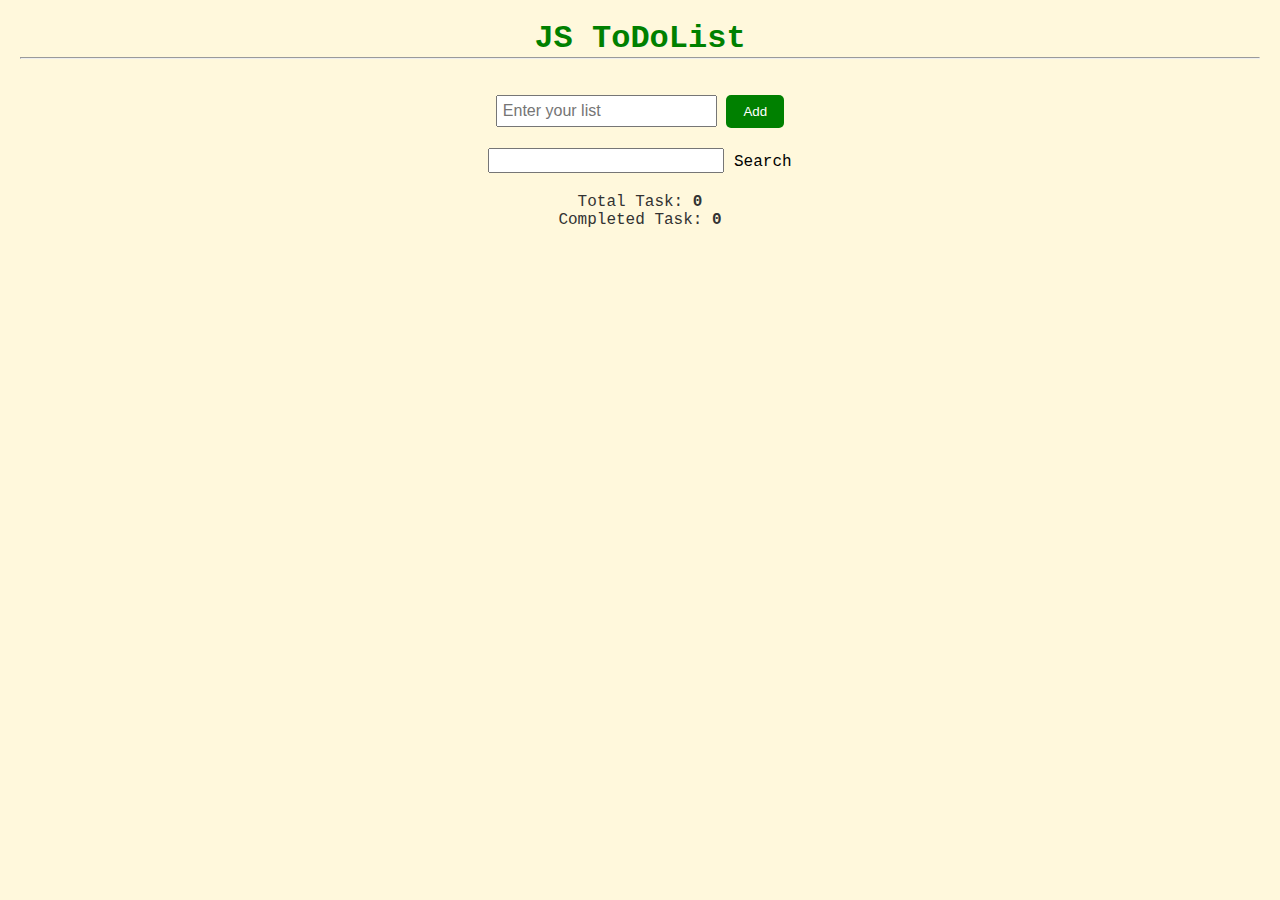
<file: day1/index.html>
<!DOCTYPE html>
<html lang="en">
<head>
  <meta charset="UTF-8">
  <meta name="viewport" content="width=device-width, initial-scale=1.0">
  <link rel="stylesheet" href="style.css">
  <title>Document</title>
</head>
<body>
  <h1>JS ToDoList</h1>
  <hr>
  <br>

    &nbsp;
      <div>
        <input type="text" name="todoInput" id="todoInput" placeholder="Enter your list">
        <button type="submit" onclick="addTask()">Add</button>
      </div>
      <div>
      
        <input type="search" name="searchinput" oninput="filterTasks()" id="searchinput">
        <label for="searchinput" >Search</label>
      </div>
          <ul id="todoList"></ul>

        <div>
          <p>Total Task: <span id="totalTasks">0</span></p>
          <p>Completed Task: <span id="completedTasks">0</span></p>
        </div>

  <script src="script.js"></script>
</body>
</html>
</file>
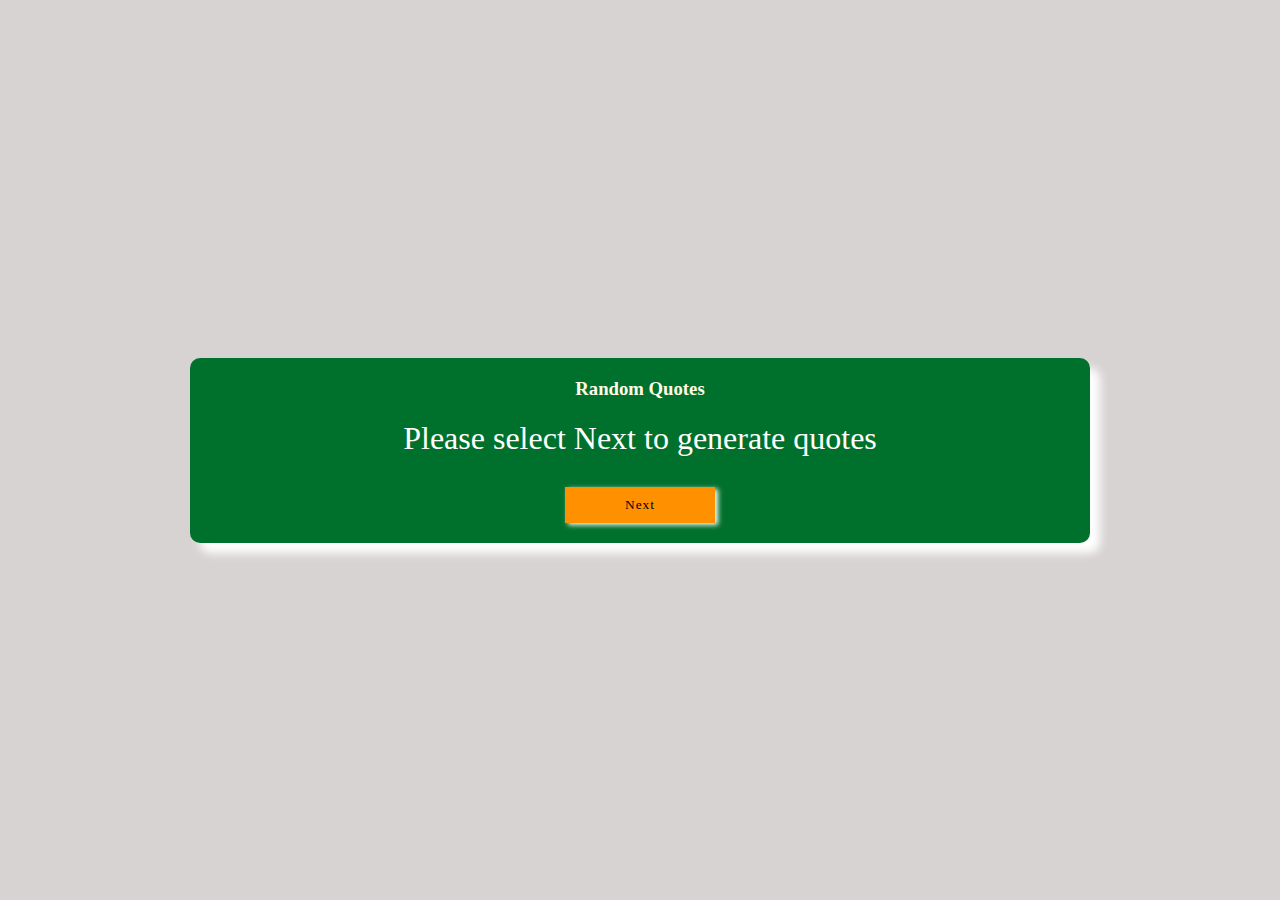
<file: Day10_randomQuotes/index.html>
<!DOCTYPE html>
<html lang="en">
<head>
  <meta charset="UTF-8">
  <meta name="viewport" content="width=device-width, initial-scale=1.0">
  <title>Random Quotes Generator</title>
  <link rel="stylesheet" href="style.css">
</head>
<body>   
  <div id="container">
   
    <h3>Random Quotes</h3>
  
 
    <div id="quotes">
      Please select Next to generate quotes
    </div>
    <div id="button">
      <button id="nxtquotes" onclick="generateNextquotes()">Next</button>
    </div>
  </div>
  
</body>
<script src="script.js"></script>
</html>
</file>
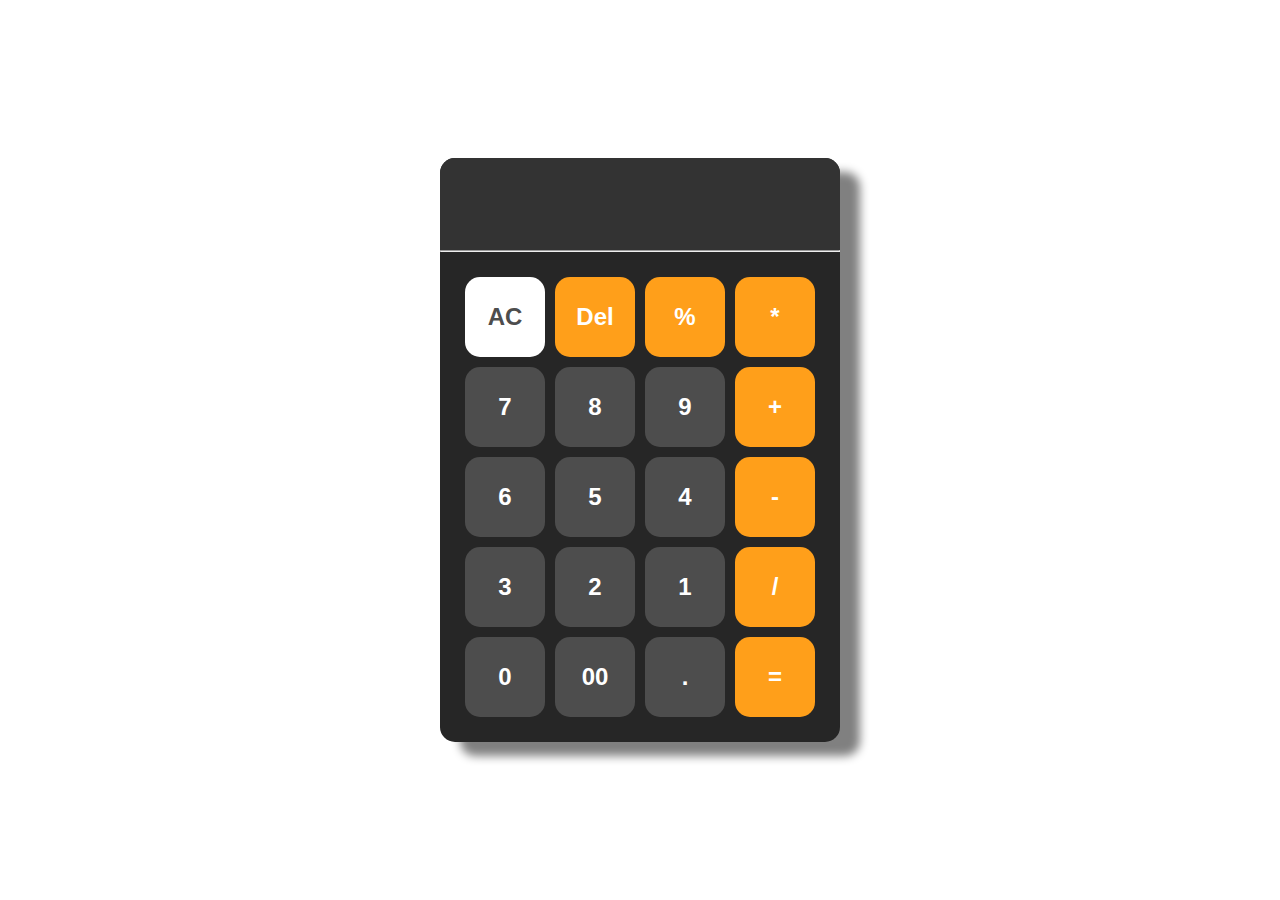
<file: day3/index.html>
<!DOCTYPE html>
<html lang="en">
<head>
  <meta charset="UTF-8">
  <meta name="viewport" content="width=device-width, initial-scale=1.0">
  <title>Calculator</title>
  <link rel="icon" href="fevicon/calculator.png">
  <link rel="stylesheet" href="style.css">
</head>
<body>
</h1>
        <div id="calculator">

          <!-- <h2>calculator</h2>
          <hr> -->
          <input  id="display" readonly>
          <hr style="color: white;">
          <div id="keys">
           
              <button onclick="clearDisplay()" class="clear">AC</button>
              <button onclick="backSpace()" class="operator-btn">Del</button>
              <button onclick="appendToDisplay('%')" class="operator-btn">%</button>
              <button onclick="appendToDisplay('*')" class="operator-btn">*</button>
             
           
          
            <button onclick="appendToDisplay('7')">7</button>
            <button onclick="appendToDisplay('8')">8</button>
            <button onclick="appendToDisplay('9')">9</button>
            <button onclick="appendToDisplay('+')"class="operator-btn" >+</button>
          
            <button onclick="appendToDisplay('6')">6</button>
            <button onclick="appendToDisplay('5')">5</button>
            <button onclick="appendToDisplay('4')">4</button>
            <button onclick="appendToDisplay('-')" class="operator-btn">-</button>
            <button onclick="appendToDisplay('3')">3</button>
            <button onclick="appendToDisplay('2')">2</button>
            <button onclick="appendToDisplay('1')">1</button>
            <button onclick="appendToDisplay('/')" class="operator-btn">/</button>
            <button onclick="appendToDisplay('0')">0</button>
            <button onclick="appendToDisplay('00')">00</button>
            <button onclick="appendToDisplay('.')">.</button>
            
        
            <button onclick="calculate()" class="operator-btn">=</button>

        </div>
        </div>
 
  <script src="script.js"></script>
</body>
</html>
</file>
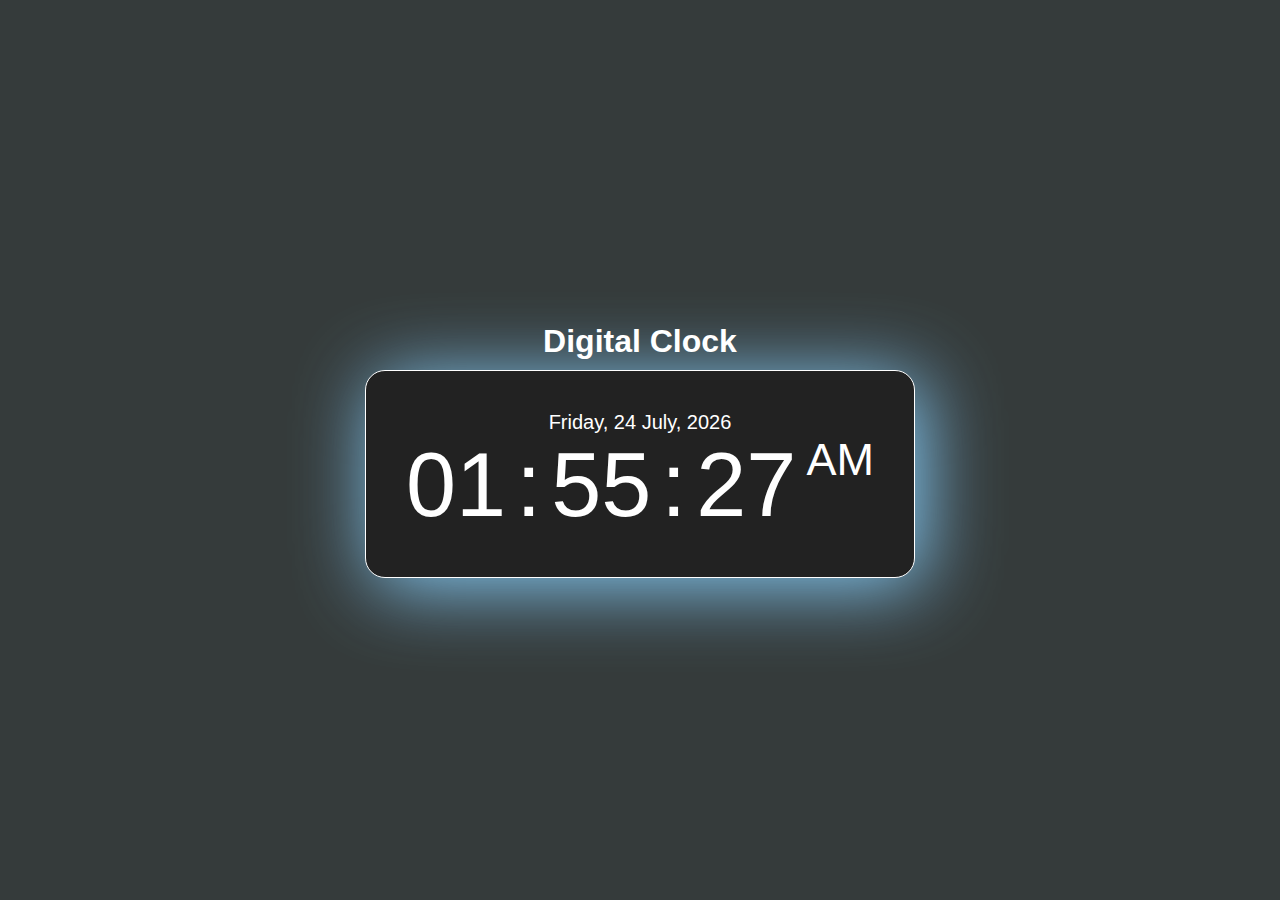
<file: Day4_DigitalClock/index.html>
<!DOCTYPE html>
<html lang="en">
<head>
  <meta charset="UTF-8">
  <meta name="viewport" content="width=device-width, initial-scale=1.0">
  <title>Digital clock</title>
  <link rel="stylesheet" href="style.css">
  <link rel="icon" href="fevicon/clock.png">
</head>
<body>
<div class="container">
  <h1 style="color: white; margin-bottom: 10px;">Digital Clock</h1>
  <div class="clock">
    <div id="Date"> Friday 10 April 2020

    </div>

    <ul>
      <li id="hours">00</li>
      <li id="point">:</li>
      <li id="minutes">00</li>
      <li id="point">:</li>
      <li id="seconds">00 </li>
      <li id="pe">AM</li>
    </ul>
  </div>
</div>
<script src="javascript.js"></script>
  
</body>
</html>
</file>
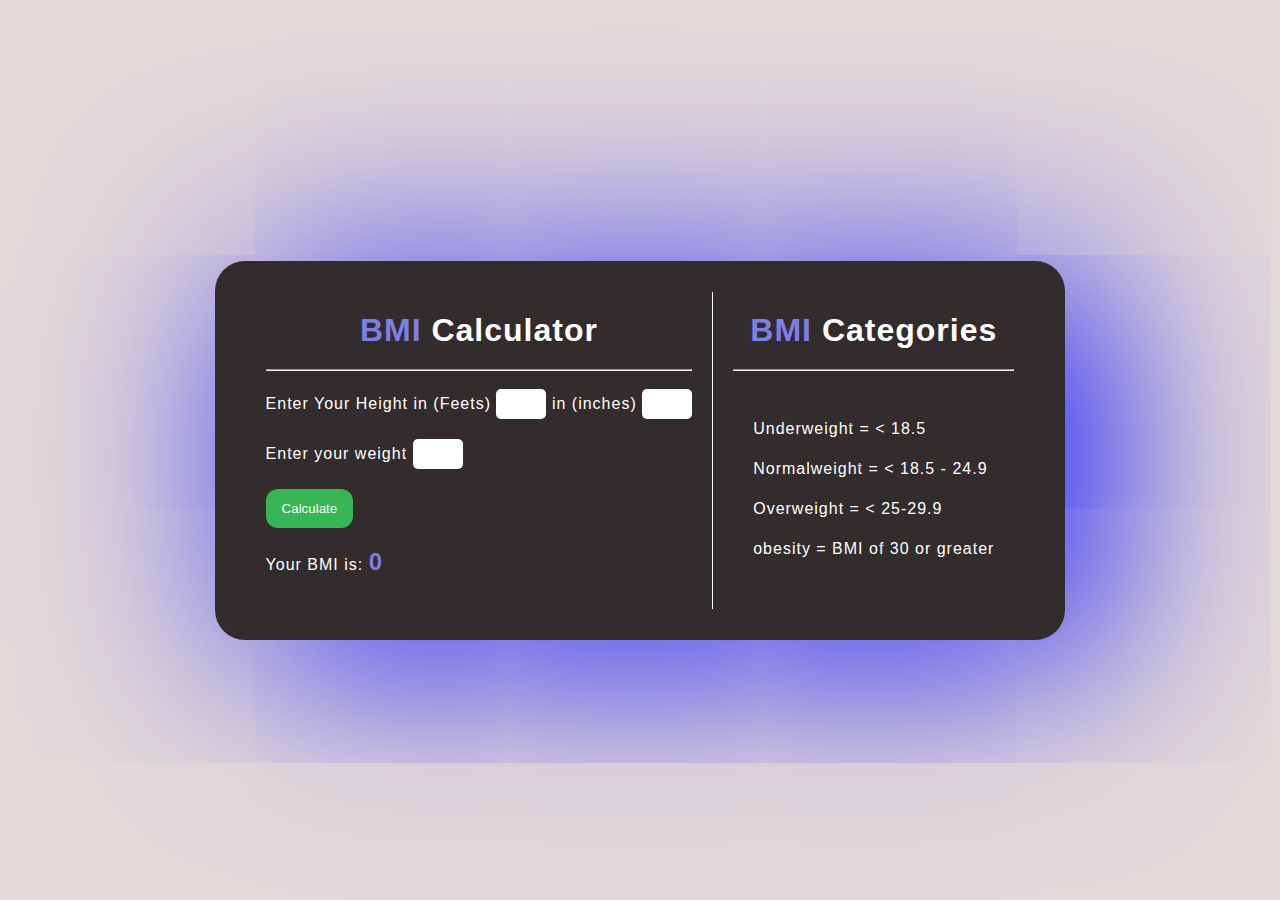
<file: Day5_BMI_Calculator/index.html>
<!DOCTYPE html>
<html lang="en">
<head>
  <meta charset="UTF-8">
  <meta name="viewport" content="width=device-width, initial-scale=1.0">
  <link rel="stylesheet" href="style.css">
  <title>BMI Calculator</title>
</head>
<body>
  <div class="container">
    <div class="innercontainer1">
        <h1><span>BMI</span> Calculator</h1>
        <hr>
        <br>
        <div class="maincontainer">
          <div class="height">Enter Your Height in (Feets) <input type="Number" id="feets" maxlength="1"> 
            in (inches) <input type="number" id="inches">
            
          </div>
          <div class="weight">
            Enter your weight <input type="number" id="weight" maxlength="10">
          </div>
          <button onclick="calculate()" type="submit">Calculate</button>

          
          <div class="finalanswer">Your BMI is: <label id="resultBMI" >0</label></div>
        </div>
   </div>
   <div class="innercontainer2" style="border-left: 1px solid white;">
    <h1><span>BMI</span> Categories</h1>
    <hr>
    <br>
    <ul >
      <li>Underweight = < 18.5 </li>
      <li>Normalweight = < 18.5 - 24.9 </li>
      <li>Overweight = < 25-29.9 </li>
      <li>obesity = BMI of 30 or greater</li>
    </ul>
   </div>
    
  </div>
  <script src="javascript.js"></script>
</body>
</html>
</file>
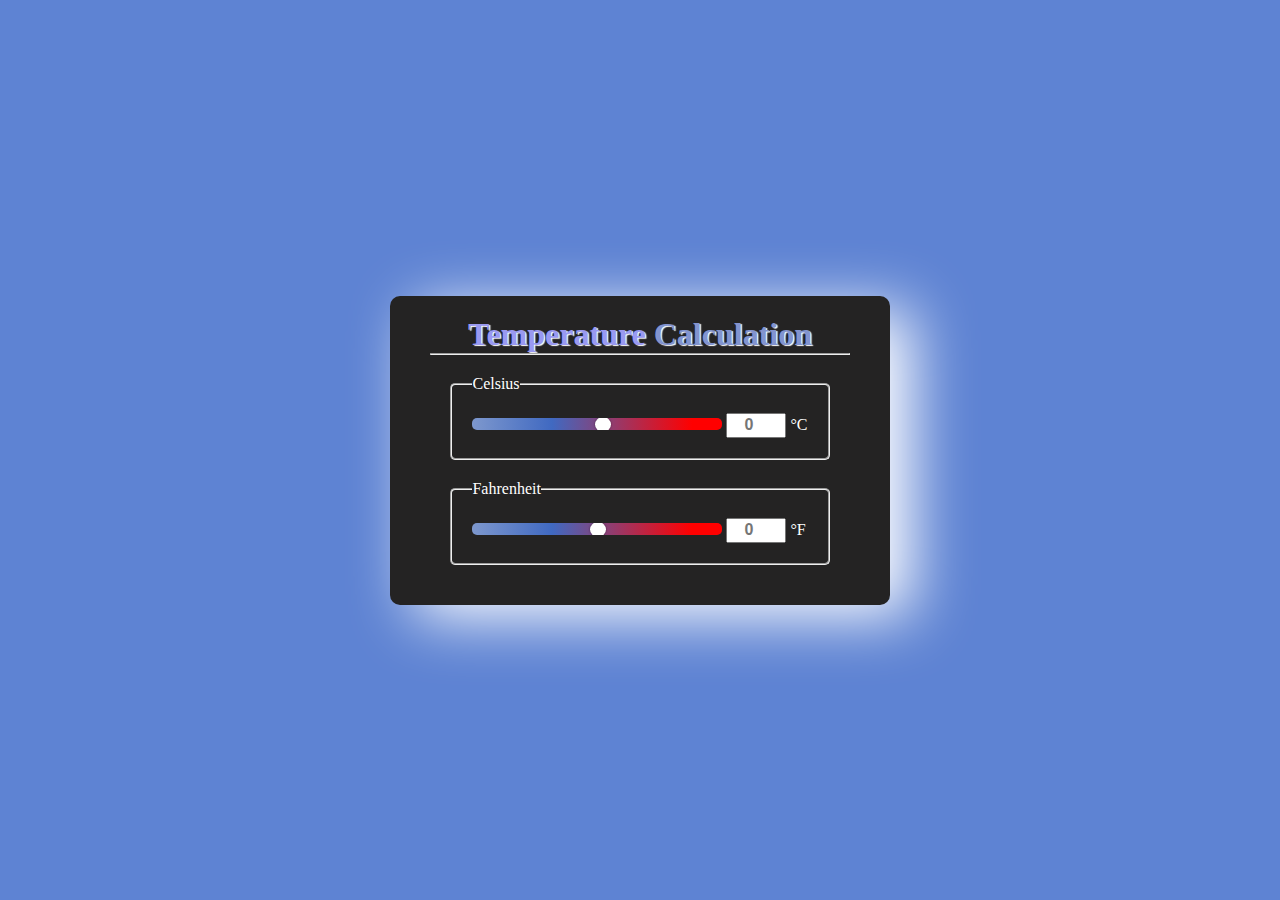
<file: Day6_tem_cal/index.html>
<!DOCTYPE html>
<html lang="en">
<head>
  <meta charset="UTF-8">
  <meta name="viewport" content="width=device-width, initial-scale=1.0">
  <link rel="stylesheet" href="style.css">
  <title>Temperature Calculator</title>
</head>
<body>
  <div class="container">
    <div class="inner-container">
      <h1>Temperature <span>Calculation</span></h1>
      <hr>
      <fieldset>
        <legend>Celsius</legend>
          <div id="celsius">
            <input type="range" id="celsius-range" min="-273" max="250" oninput="celsiusInput()" value="0">
          <label > <input type="number" id="celsius-value" oninput="updateCelsiusRange()" placeholder="0"> °C</label>
          </div>
      </fieldset>
      <fieldset>
        <legend>Fahrenheit</legend>
          <div id="fahrenheit">
            <input type="range" id="fahrenheit-range" oninput="fahrenheitInput()" min="-222" max="255">
            <label ><input type="number" id="fahrenheit-value" oninput="updateFahrenheitRange()" placeholder="0"> °F</label>
          </div>
      </fieldset>
    </div>
  </div>
  <script src="javascript.js"></script>
</body>
</html>
</file>
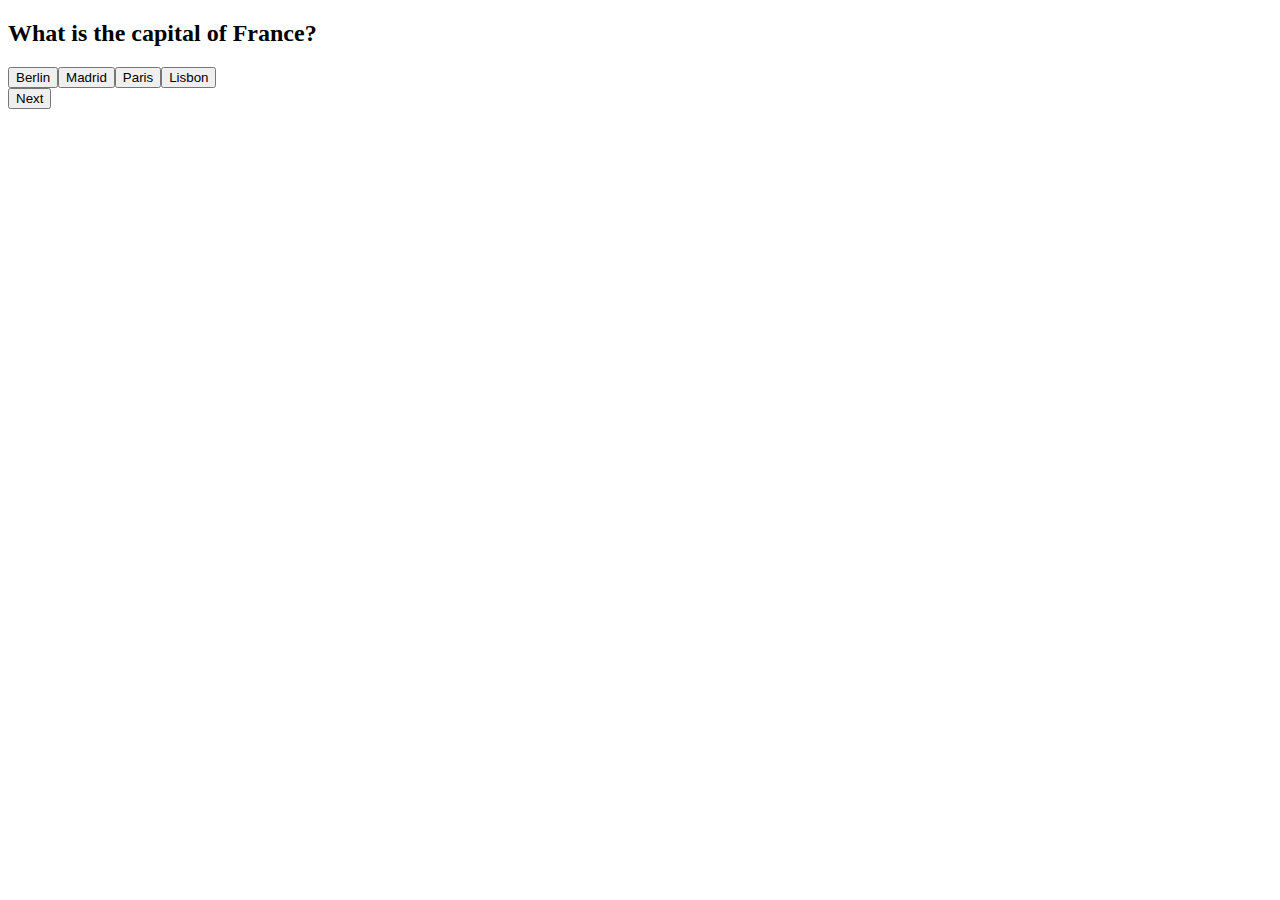
<file: Day7_demo/index.html>
<!DOCTYPE html>
<html lang="en">
<head>
    <meta charset="UTF-8">
    <meta name="viewport" content="width=device-width, initial-scale=1.0">
    <title>Simple Quiz</title>
</head>
<body>
    <div id="quiz-container">
        <h2 id="question">Question will appear here</h2>
        <div id="choices"></div>
        <button id="submit" style="display:none;">Next</button>
    </div>
    <div id="result" style="display:none;"></div>

    <script src="script.js"></script>
</body>
</html>
</file>
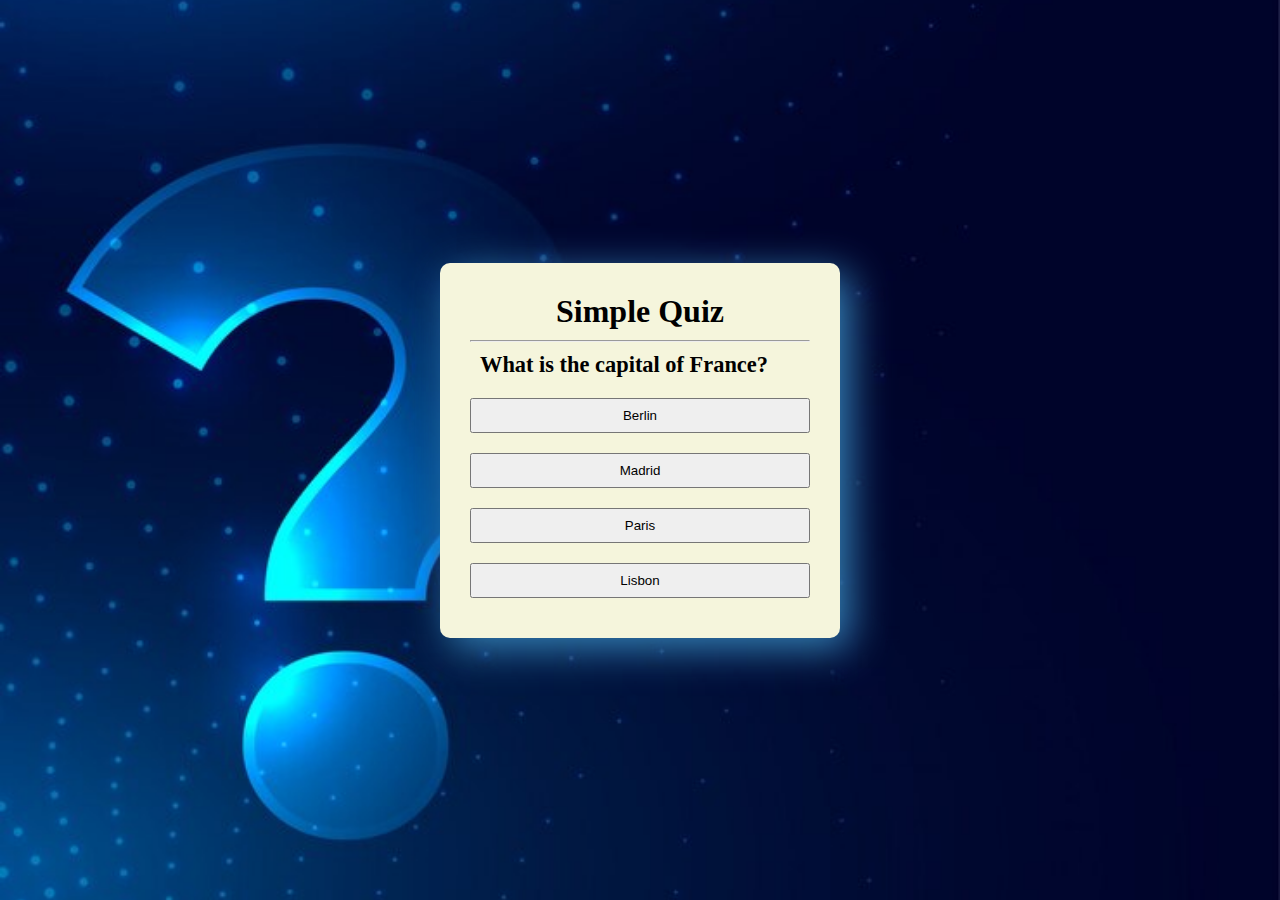
<file: Day7_Quiz/index.html>
<!DOCTYPE html>
<html lang="en">
<head>
  <meta charset="UTF-8">
  <meta name="viewport" content="width=device-width, initial-scale=1.0">
  <link rel="stylesheet" href="style.css">
  <title>Simple_Quiz_App</title>
</head>
<body>
  <div class="container">
    <div class="heading">
      <h1>Simple Quiz</h1>
    </div>
    <hr>
    <div class="quiz-body">
      <h3 id="quiz-qns">Question will display here!!</h3>
      <div id="option">
        <button id="quiz-opt">Option 1</button>
        <button id="quiz-opt">Option 2</button>
        <button id="quiz-opt">Option 3</button>
        <button id="quiz-opt">Option 4</button>
      </div>
      <div class="next">
        <button  id="next-btn" onclick="nextQns()">Next</button>
      </div>
    </div>
  </div>
  <script src="script.js"></script>
</body>
</html>
</file>
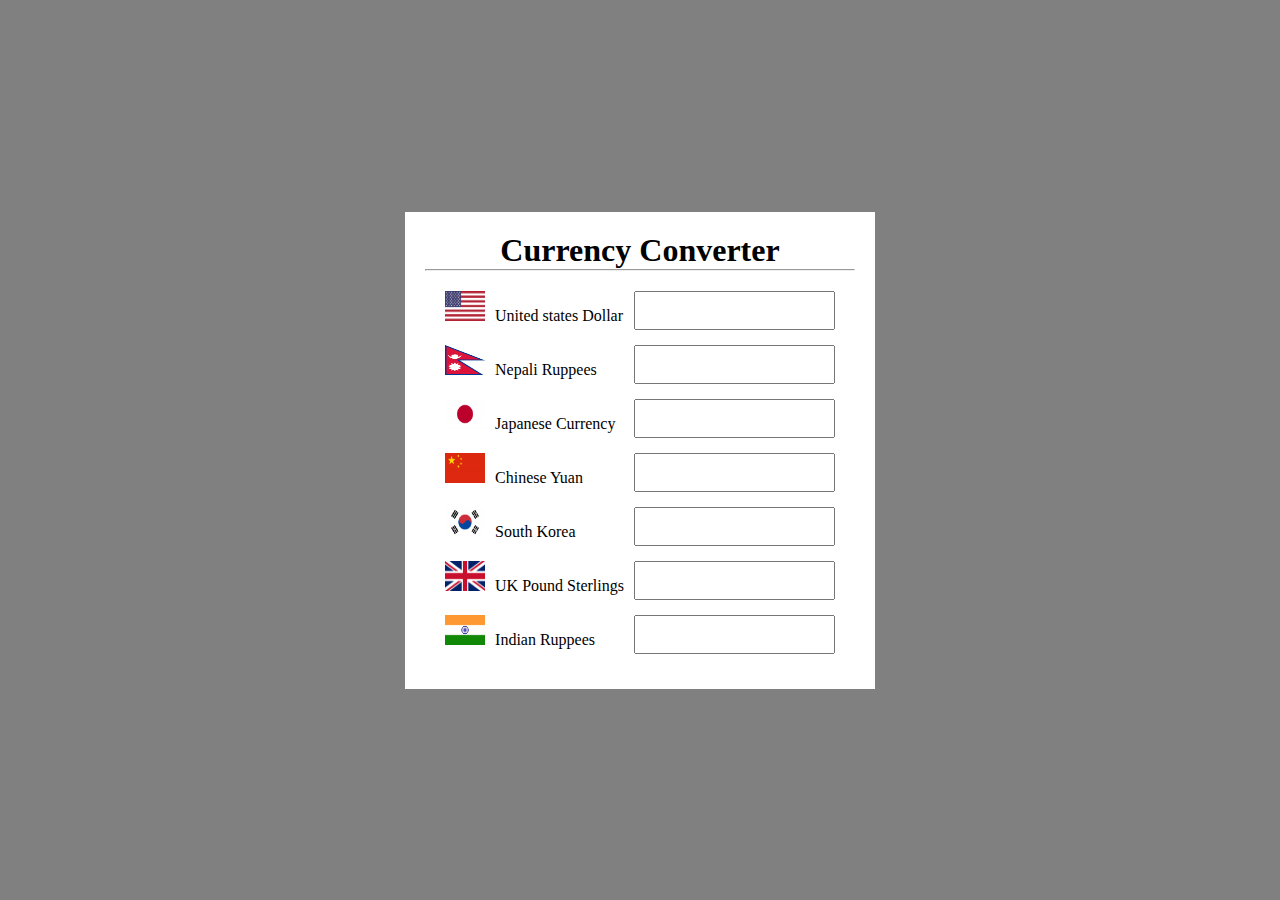
<file: Day9_currency_converter/index.html>
<!DOCTYPE html>
<html lang="en">
<head>
  <meta charset="UTF-8">
  <meta name="viewport" content="width=device-width, initial-scale=1.0">
  <title>Currency Converter</title>
  <link rel="stylesheet" href="style.css">
</head>
<body>
  <div class="container">
    <div class="title">
      <h1 style="text-align: center;">Currency Converter</h1>
   
    </div>
    <hr>
    <div class="inner-container">
      <div class="list1">
          <img src="img/usa.png" alt="">United states Dollar <input type="number" id="usCurrency"  >
      </div>
      <div class="list2">
          <img src="img/npl.png" alt="">Nepali Ruppees <input type="number" id="nplCurrency" oninput="convertNpl()">
      </div>
      <div class="list3">
          <img src="img/jpn.png" alt="">Japanese Currency <input type="number" id="jpnCurrency" oninput="convertJPN()">
      </div>
      <div class="list4">
          <img src="img/china.png" alt="">Chinese Yuan <input type="number" id="chinaCurrency" oninput="convertChina()">
      </div>
      <div class="list5">
          <img src="img/kor.png" alt="">South Korea <input type="number" id="skCurrency" oninput="convertKorea()">
      </div>
      <div class="list6">
          <img src="img/GBP.png" alt="">UK Pound Sterlings <input type="number" id="ukCurrency" oninput="convertUK()">
      </div>
      <div class="list7">
          <img src="img/india.png" alt="">Indian Ruppees<input type="number" id="indiaCurrency" oninput="convertIndia()">
      </div>
    </div>
  </div>
  <script src="script.js"></script>
</body>
</html>
</file>
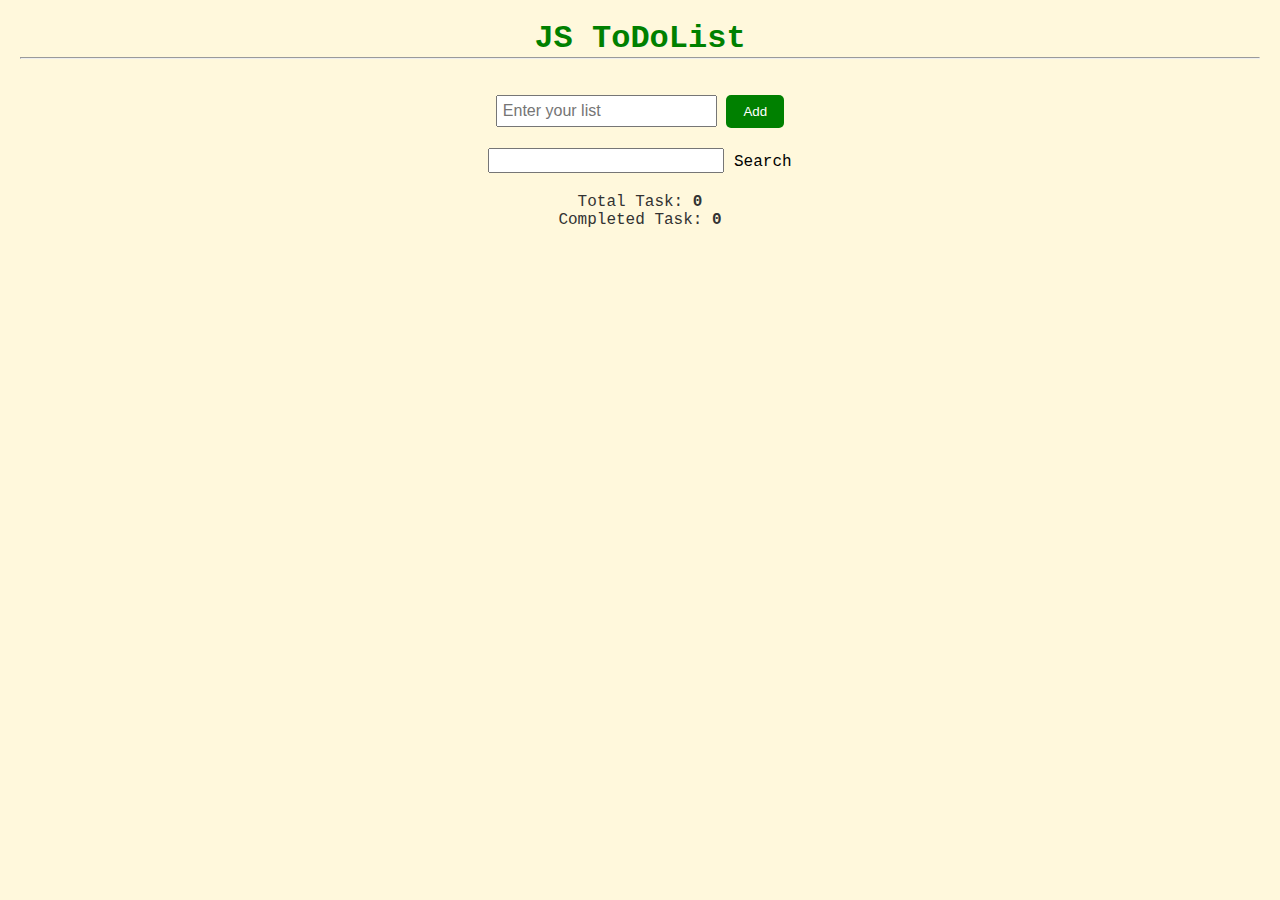
<file: Day1-todoList(JS)/TO_DO_List.html>
<!DOCTYPE html>
<html lang="en">
<head>
  <meta charset="UTF-8">
  <meta name="viewport" content="width=device-width, initial-scale=1.0">
  <link rel="stylesheet" href="style.css">
  <title>Document</title>
</head>
<body>
  <h1>JS ToDoList</h1>
  <hr>
  <br>

    &nbsp;
      <div>
        <input type="text" name="todoInput" id="todoInput" placeholder="Enter your list">
        <button type="submit" onclick="addTask()">Add</button>
      </div>
      <div>
      
        <input type="search" name="searchinput" oninput="filterTasks()" id="searchinput">
        <label for="searchinput" >Search</label>
      </div>
          <ul id="todoList"></ul>

        <div>
          <p>Total Task: <span id="totalTasks">0</span></p>
          <p>Completed Task: <span id="completedTasks">0</span></p>
        </div>

  <script src="script.js"></script>
</body>
</html>
</file>
<file: day1/style.css>
*{
  padding: 0px;
  margin:0px;
  box-sizing: border-box;
}
body{
  background-color:cornsilk;
  font-family:'Courier New', Courier, monospace;
  padding: 20px;
text-align: center;
}
h1{
  color: green;
  font-weight: bold;
  
}
div{
  margin-bottom:20px;
}
input[type='text']{
  padding: 5px;
  font-size: 16px;
}
input[type='search']{
  font-size: 18px;
}
button{
  padding: 8px 16px;
  font-style: 16px;
  cursor: pointer;
  background-color: green;
  color: white;
  border: 1px solid transparent ;
  border-radius: 5px;
}

button:hover{
  background-color:rgb(13, 104, 43);
  color: rgb(255, 255, 255);
}
p{
  color:#333;
  font-size: 16px;
}
span{
  font-weight: bold;
}
ul{
 
  list-style-type: none;
  
}
li{
  background-color: white;
  padding: 10px;
  margin-bottom: 5px;
  border-radius: 4px;
  cursor: pointer;
}

li.completed{
  text-decoration: line-through;
  color: #808080;


}

li:hover{
  background-color: #f2f2f2;
}
</file>
<file: Day10_randomQuotes/style.css>
*{
  padding: 0px;
   margin: 0px;
   box-sizing: border-box;
}
body{
  display: flex;
  justify-content: center;
  align-items: center;
  text-align: center;
  height: 100vh;
  width: 100%;
background-color: rgb(216, 211, 211);

}
#container{
  background-color: grey;
  width: 900px;
  height: auto;
  padding: 20px 0;
  background-color: #00712D;
  border-radius: 10px;
  box-shadow: 10px 10px 10px rgb(255, 255, 255);
}
h3{
  margin-bottom: 20px;
  color: #FFFBE6;
}

#quotes{
  margin-bottom: 20px;
  color: white;
  font-family:"comic sans ms";
  font-size: 2rem;
  padding: 0 20px;
  animation: fadeIn 1s ease-in-out forwards;
}
@keyframes fadeIn {
  from {
      opacity: 0;
      transform: translateY(-20px);
  }
  to {
      opacity: 1;
      transform: translateY(0);
  }
}
button{
padding:10px 60px;
margin-top:10px;
color: rgb(0, 0, 0);
background-color: #ff9100;
box-shadow: 3px 2px 5px white;
border: none;
font-family: cursive;
letter-spacing: 1px;

}
button:hover{
  background-color: #f3eee7;
  color: rgb(48, 48, 48);
  transition: .4s;
}
button:active{
  background-color: #e29836;
}
</file>
<file: day3/style.css>
*{
  margin: 0px;
  padding: 0px;
  box-sizing: border-box;
}
body{
  justify-content: center;
  align-items: center;
  display: flex;
  height: 100vh;
}


#calculator{
  font-family: serif;
  box-shadow: 20px 14px 10px grey;
  background-color: hsl(0,0%,15%);
  border-radius: 15px;
  overflow: hidden;
max-width: 400px;
}
h2{
  text-align: center;
  color: white;
  background-color: transparent;
  margin: 10px 0px;
}

#display{
  width: 100%;
  padding: 0px 20px;
  font-size: 5rem;
  border: none;
  background-color: hsl(0,0%,20%);
  color: white;
  text-align: right;
  
}
#keys{
  display: grid;
  
  grid-template-columns: repeat(4, 1fr);
  gap: 10px;
padding: 25px;
}

button{
width:80px;
height: 80px;
border-radius: 15px;
border: none;
background-color: hsl(0,0%,30%);
color: white;
font-size: 1.5rem;
font-weight: bold;
cursor: pointer;
}

.none{
  background-color: transparent;
}
.none:hover{
  background-color: transparent;
}


button:hover{
  background-color: rgb(141, 137, 137)
}
button:active{
  background-color: #dddddd;
}
.operator-btn{
  background-color: hsl(35, 100%, 55%);
}




.operator-btn:hover{
  background-color: hsl(35, 100%, 63%);
}
.operator-btn:active{
  background-color: hsl(35, 100%, 50%);
}
.clear{
  background-color: white;
  color:hsl(0,0%,30%);
}
.clear:hover{
  background-color: #ece9e9;
}
.clear:active{
  background-color: #cecece;
}
</file>
<file: Day4_DigitalClock/style.css>
*{
  padding: 0px;
  margin: 0px;
  box-sizing: border-box;
}
body{
  background-color: #353b3b;
  justify-content: center;
  text-align: center;
  align-items: center;
  display: flex;
  height: 100vh;
  font-family: 'Franklin Gothic Medium', 'Arial Narrow', Arial, sans-serif;
}


.clock{
  
  color: white;
  box-shadow: 8px 8px 78px lightskyblue;
  padding: 40px;
  background-color: #222;
  border: 1px solid white;
  border-radius: 20px;
  
}
.clock:hover{
 background-color: rgb(37, 37, 37);
 box-shadow: 8px 8px 78px rgb(109, 194, 247);
}

#pe{
  font-size: 45px;
}

#Date{
  font-size: 20px !important;
  text-align: center;
}


ul{
  list-style-type: none;
  display: flex;
  font-size: 90px;
  gap: 10px;
}
</file>
<file: Day5_BMI_Calculator/style.css>
*{
  padding: 0px;
  margin: 0px;
  box-sizing: border-box;
}
body{
  display: flex;
  justify-content: center;
  text-align: left;
  align-items: center;
  height: 100vh;
  color: white;
  font-family: 'Franklin Gothic Medium', 'Arial Narrow', Arial, sans-serif;
  letter-spacing: 1px;
  background-color: rgb(226, 217, 217) ;

}
.container{
  background-color: rgb(51, 44, 44);
  padding: 30px;
  border: 1px solid transparent;
  border-radius: 30px;
  box-shadow: 33px 16px 210px blue;
  display: flex;
}
.innercontainer1, .innercontainer2{
  padding: 20px;
}
h1{
  text-align: center;
  margin-bottom: 20px;
}
#feets,#inches,#weight{
  height: 30px;
  width: 50px;
  margin-bottom: 20px;
  text-align: center;
  border: none;
  border-radius: 5px;
  font-size: 1rem;
  font-weight: bold;
}
button{
  padding: 12px 16px;
  align-items: center;
  margin-bottom: 20px;
 background-color: rgba(56, 206, 93, 0.856);
 border: none;
 border-radius: 12px;
 color: white;

 
}
button:hover{
  background-color: rgba(90, 230, 125, 0.856);
}
button:active{
  background-color: rgba(61, 180, 91, 0.856);
}

.innercontainer2 ul{
  line-height: 40px;
   list-style-type: none;
    padding: 20px;
    font-family: Arial, Helvetica, sans-serif;
  
}

/* result css */
label{
  font-weight: bold;
  font-size: 1.5rem;
  color: rgb(127, 127, 233);
}

span{
  color: rgb(127, 127, 233);
  
}
</file>
<file: Day6_tem_cal/style.css>
*{
  margin: 0px;
  padding: 0px;
  box-sizing: border-box;
}
body{
  display: flex;
  justify-content: center;
  align-items: center;
  height: 100vh;
  background-color: rgb(94, 131, 211);

}
.container{
  background-color: rgb(36, 35, 35);
  padding: 20px 40px;
  border: none;
  border-radius: 10px;
  box-shadow: 23px 12px 62px white;
}
h1{
  text-align: center;
  color: rgb(153, 153, 241);
  text-shadow: 1.5px 1px 1px white;
 
}
span{
  color: rgb(130, 148, 207);
}
#celsius-value,#fahrenheit-value{
  height: 25px;
  width: 60px;
}
#celsisus-range{
  padding: 10px 20px;
}

/* css on the input type number */
input[type="number"]{
 text-align: center;
  font-size: 1rem;
  font-weight: bold;
  
  
}
fieldset{
  margin: 20px;
  padding: 20px;
  color: white;
  font: 1em cursive;
  border-radius: 5px;
}
input[type="range"]{
 
  appearance: none;
  height: 12px;
  background: linear-gradient(to right, #c1cbdb -35%, #4069c1 var(--value, 32%), red var(--value, 88%), red 100%);
  outline: none;
  border-radius: 5px;
  overflow: hidden;
  width: 250px;

  
}
input[type="range"]::-webkit-slider-thumb {
  -webkit-appearance: none; /* Remove default styling */
  appearance: none;

  width: 16px;
  height: 15px;
  background: #ffffff; /* White thumb color */
  cursor: pointer;
  border-radius: 50%;
  box-shadow: 0 0 2px rgba(0, 0, 0, 0.5); /* Optional: add a subtle shadow */
}
</file>
<file: Day7_Quiz/style.css>
*{
  padding: 0px;
  margin: 0px;
  box-sizing: border-box;
}
body{
  background-color: green;
  display: flex;
  justify-content: center;
  align-items: center;
  height: 100vh;
  background: url( images/bg1.jpg);
  background-position:center;
  background-size: cover;
  
}
.container{
background-color: beige;
padding: 30px;
max-width: 400px;
width: 100%;
border-radius: 10px;
margin: 10px;
box-shadow: 10px 10px 40px rgb(53, 133, 187);
}
.heading{
  text-align: center;
  padding-bottom: 10px;
}
h3{
  padding: 10px;
  font-size: 1.4rem;
  text-align: left;
}
#option{
  display: grid;
 
}

.next{
  justify-content: center;
  display: flex;
  align-items: center;
  text-align: center;

}

button{
  margin: 10px 0px;
  padding: 8px 15px;
  font-family: Arial, Helvetica, sans-serif;
 }
 button:active{
 background-color: rgb(177, 177, 236);
 }
 button:hover{
  background-color: rgb(76, 142, 204);
  color: white;
 }


#next-btn{
  padding: 7px 59px;
  border-radius: 10px;
  border: 1px solid black;
  
}

#next-btn:hover{
 background-color: rgb(61, 182, 91);
 color: black;
}
</file>
<file: Day9_currency_converter/style.css>
*{
  margin: 0px;
  padding: 0px;
  box-sizing: border-box;
}
body{
  display: flex;
  justify-content: center;
  align-items: center;
  height: 100vh;
  background-color: grey;
}
.container{
  background-color: #fff;
  padding: 20px;
}
img{
  height: 30px;
  width: 40px;
  margin-right: 10px;
  object-fit: fill;
}
input{
  float: right;
justify-content: center;
align-items: center;
display: flex;
padding: 10px 10px;
margin: 0px 0px 0px 10px;
}
.list1,.list2,.list3,.list4,.list5,.list6,.list7{
  margin: 20px;
}
</file>
<file: Day1-todoList(JS)/style.css>
*{
  padding: 0px;
  margin:0px;
  box-sizing: border-box;
}
body{
  background-color:cornsilk;
  font-family:'Courier New', Courier, monospace;
  padding: 20px;
text-align: center;
}
h1{
  color: green;
  font-weight: bold;
  
}
div{
  margin-bottom:20px;
}
input[type='text']{
  padding: 5px;
  font-size: 16px;
}
input[type='search']{
  font-size: 18px;
}
button{
  padding: 8px 16px;
  font-style: 16px;
  cursor: pointer;
  background-color: green;
  color: white;
  border: 1px solid transparent ;
  border-radius: 5px;
}

button:hover{
  background-color:rgb(13, 104, 43);
  color: rgb(255, 255, 255);
}
p{
  color:#333;
  font-size: 16px;
}
span{
  font-weight: bold;
}
ul{
 
  list-style-type: none;
  
}
li{
  background-color: white;
  padding: 10px;
  margin-bottom: 5px;
  border-radius: 4px;
  cursor: pointer;
}

li.completed{
  text-decoration: line-through;
  color: #808080;


}

li:hover{
  background-color: #f2f2f2;
}
</file>
